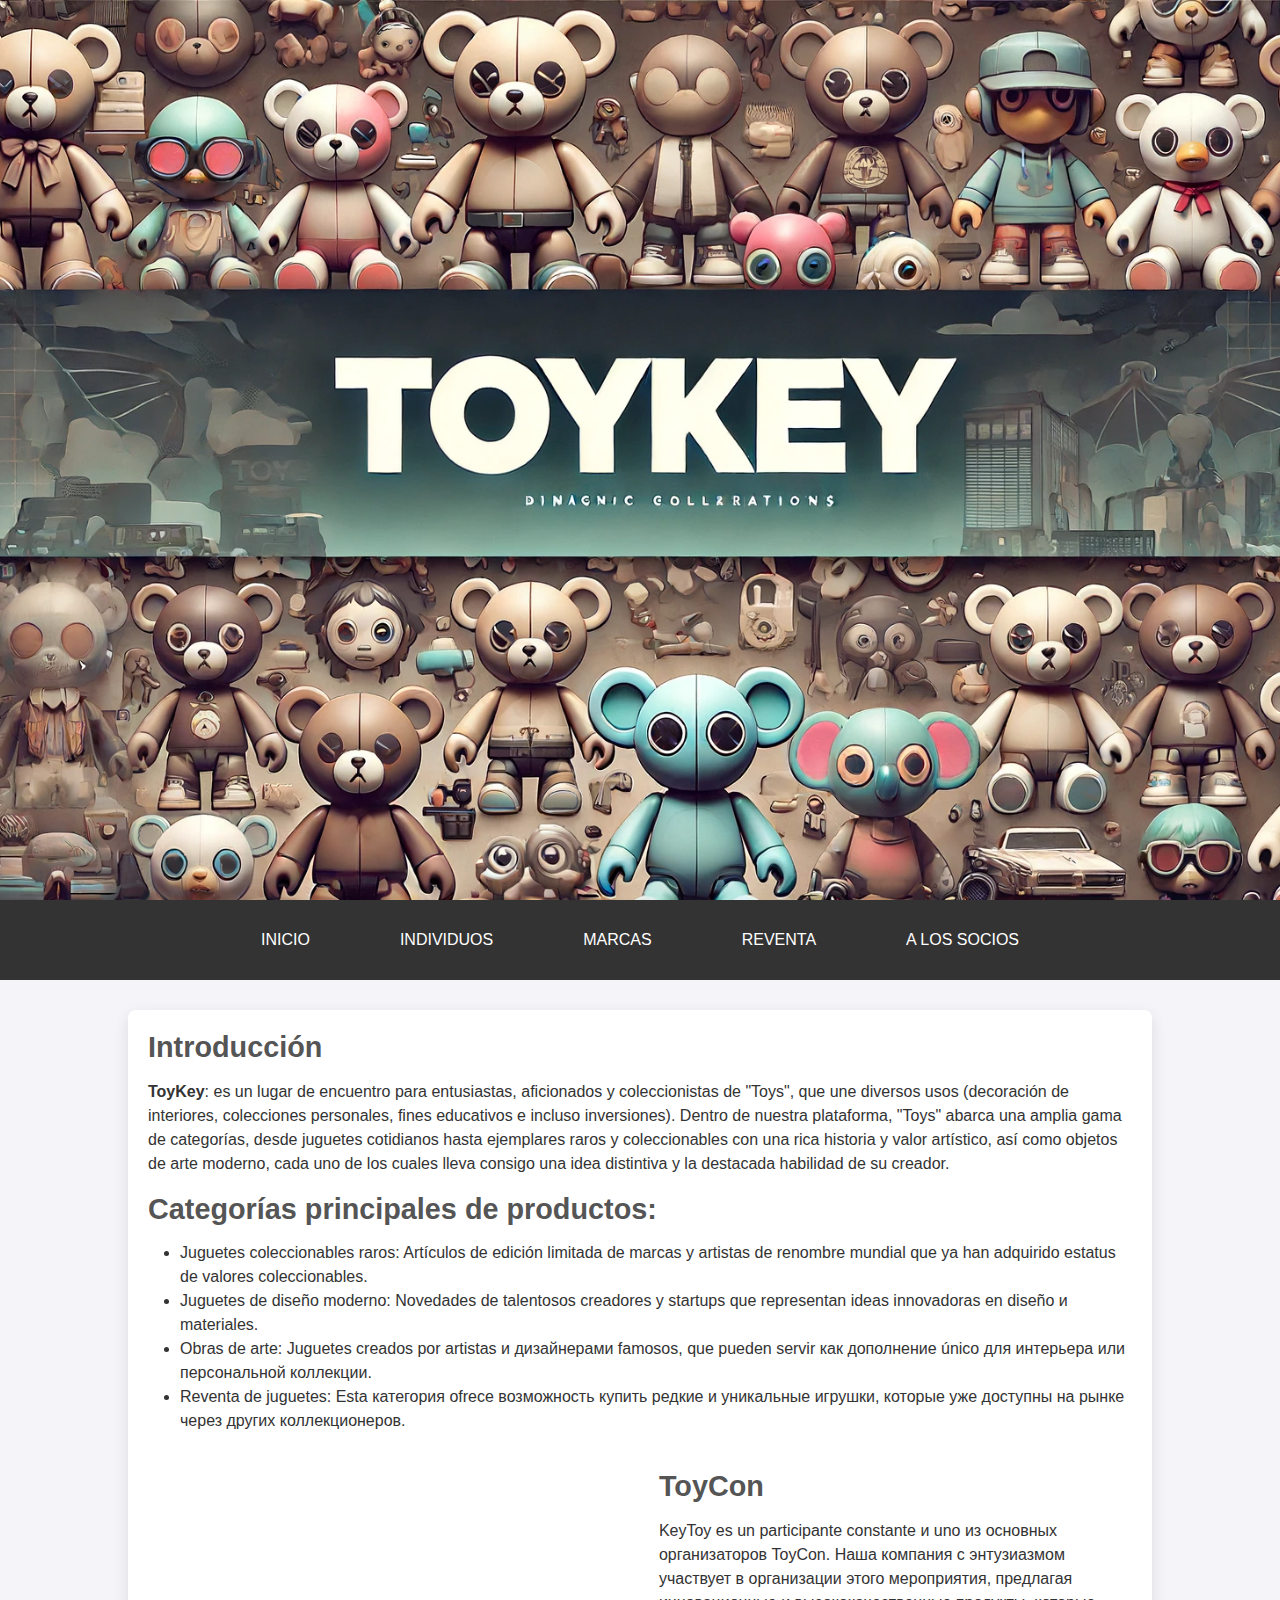
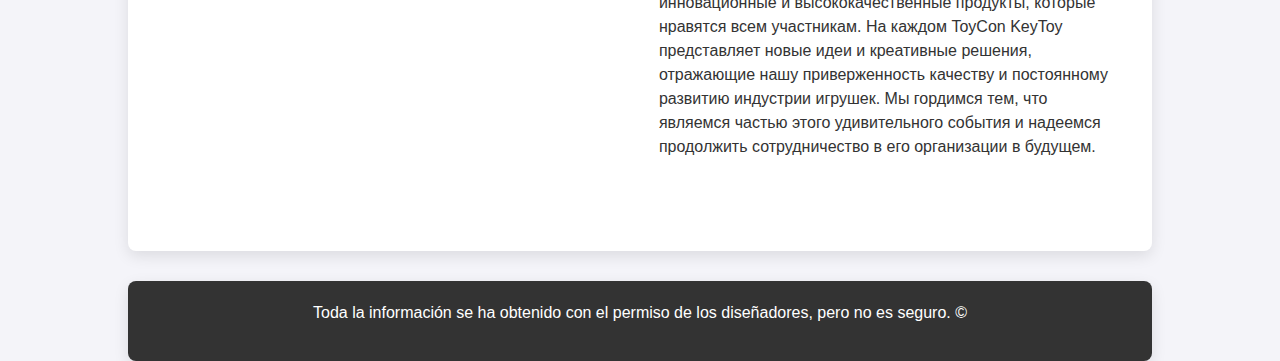
<file: index.html>
<!DOCTYPE html>
<html lang="es">
<head>
    <meta charset="UTF-8">
    <meta name="viewport" content="width=device-width, initial-scale=1.0">
    <title>Index - Alter</title>
    <link rel="stylesheet" href="css/bootstrap.min.css">
    <link rel="stylesheet" href="css/estilos.css">
    <link rel="stylesheet" href="css/styles.css">
</head>
<body>
    <div class="parallax"></div>
    <header>
        <nav class="navbar">
            <input type="checkbox" id="menu-toggle">
            <label for="menu-toggle" class="navbar-toggler">
                <span class="navbar-toggler-icon"></span>
            </label>
            <div class="navbar-menu">
                <ul class="navbar-nav ml-auto">
                    <li class="nav-item"><a class="nav-link" href="index.html">Inicio</a></li>
                    <li class="nav-item"><a class="nav-link" href="pages/individuos.html">Individuos</a></li>
                    <li class="nav-item"><a class="nav-link" href="pages/marcas.html">Marcas</a></li>
                    <li class="nav-item"><a class="nav-link" href="pages/reventa.html">Reventa</a></li>
                    <li class="nav-item"><a class="nav-link" href="pages/get.html">A los socios</a></li>
                </ul>
            </div>
        </nav>
    </header>
    <main>
        <section>
            <h2>Introducción</h2>
            <p><strong>ToyKey</strong>: es un lugar de encuentro para entusiastas, aficionados y coleccionistas de "Toys", que une diversos usos (decoración de interiores, colecciones personales, fines educativos e incluso inversiones). Dentro de nuestra plataforma, "Toys" abarca una amplia gama de categorías, desde juguetes cotidianos hasta ejemplares raros y coleccionables con una rica historia y valor artístico, así como objetos de arte moderno, cada uno de los cuales lleva consigo una idea distintiva y la destacada habilidad de su creador.</p>
            <h2>Categorías principales de productos:</h2>
            <ul>
                <li>Juguetes coleccionables raros: Artículos de edición limitada de marcas y artistas de renombre mundial que ya han adquirido estatus de valores coleccionables.</li>
                <li>Juguetes de diseño moderno: Novedades de talentosos creadores y startups que representan ideas innovadoras en diseño и materiales.</li>
                <li>Obras de arte: Juguetes creados por artistas и дизайнерами famosos, que pueden servir как дополнение único для интерьера или персональной коллекции.</li>
                <li>Reventa de juguetes: Esta категория ofrece возможность купить редкие и уникальные игрушки, которые уже доступны на рынке через других коллекционеров.</li>
            </ul>
        </section>
        <div class="container">
            <section class="content">
                <article class="video-text">
                    <div class="video">
                        <iframe width="100%" height="315" src="https://www.youtube.com/embed/-74r5wqynHs?si=SvRgaLEqDszc0lv-" title="YouTube video player" frameborder="0" allow="accelerometer; autoplay; clipboard-write; encrypted-media; gyroscope; picture-in-picture; web-share" referrerpolicy="strict-origin-when-cross-origin" allowfullscreen></iframe>
                    </div>
                    <div class="text">
                        <h2>ToyCon</h2>
                        <p>KeyToy es un participante constante и uno из основных организаторов ToyCon. Наша компания с энтузиазмом участвует в организации этого мероприятия, предлагая инновационные и высококачественные продукты, которые нравятся всем участникам. На каждом ToyCon KeyToy представляет новые идеи и креативные решения, отражающие нашу приверженность качеству и постоянному развитию индустрии игрушек. Мы гордимся тем, что являемся частью этого удивительного события и надеемся продолжить сотрудничество в его организации в будущем.</p>
                    </div>
                </article>
            </section>
        </div>
    </main>
    <footer>
        <p>Toda la información se ha obtenido con el permiso de los diseñadores, pero no es seguro. &copy;</p>
    </footer>
    <script src="js/jquery.min.js"></script>
    <script src="js/popper.min.js"></script>
    <script src="js/bootstrap.min.js"></script>
</body>
</html>
</file>
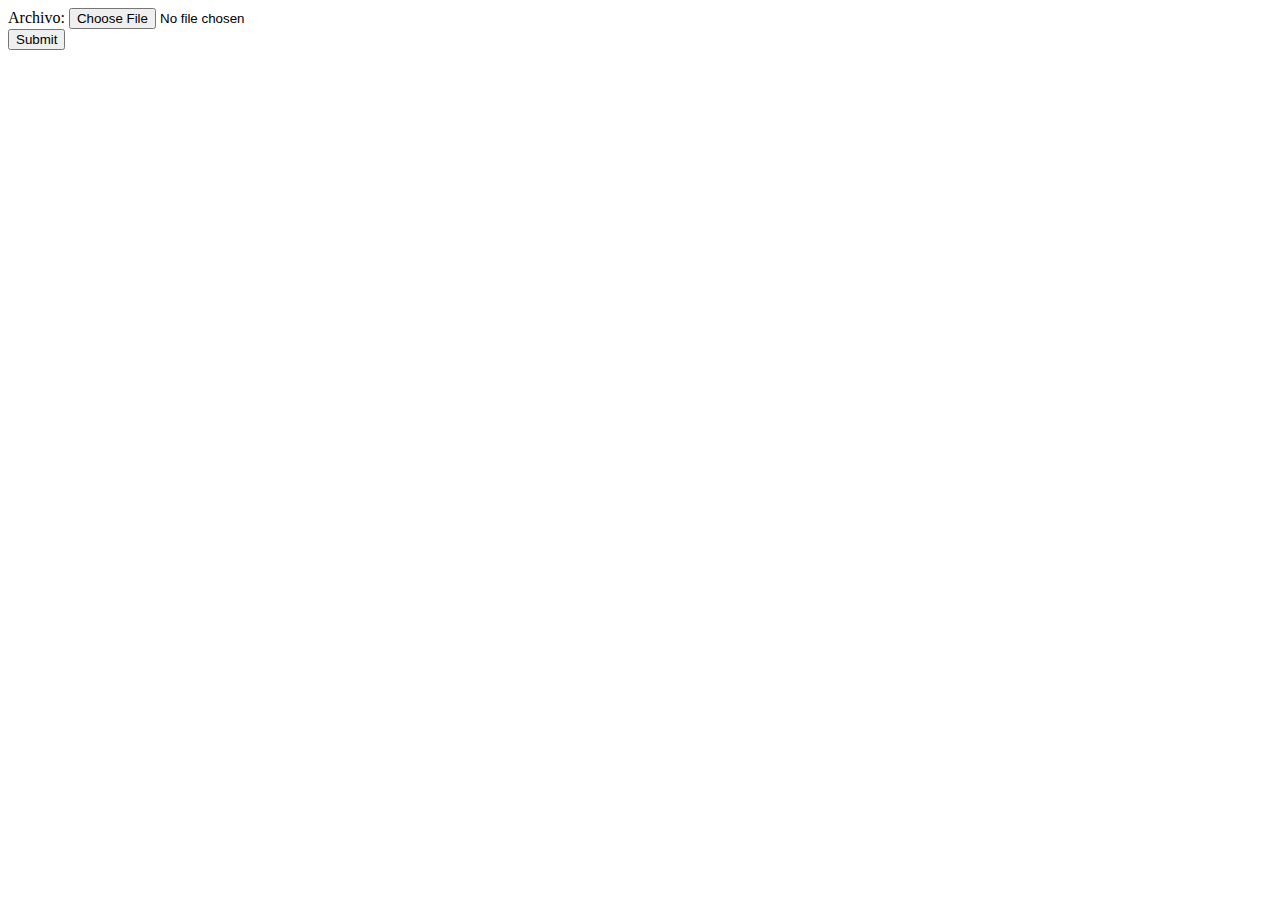
<file: pages/archivo.html>
<!DOCTYPE html>
<html lang="en">
<head>
    <meta charset="UTF-8">
    <meta name="viewport" content="width=device-width, initial-scale=1.0">
    <title>Archivos</title>
</head>
<body>
    <form action="pages/gracias.html" method="post" enctype="multipart/form-data" >
        <div>
            <label for="archivo" >Archivo:</label>
            <input id="archivo" type="file" name="archivo"  >
        </div>
        <div>
            <input type="submit" >
        </div>

    </form>
    
</body>
</html>
</file>
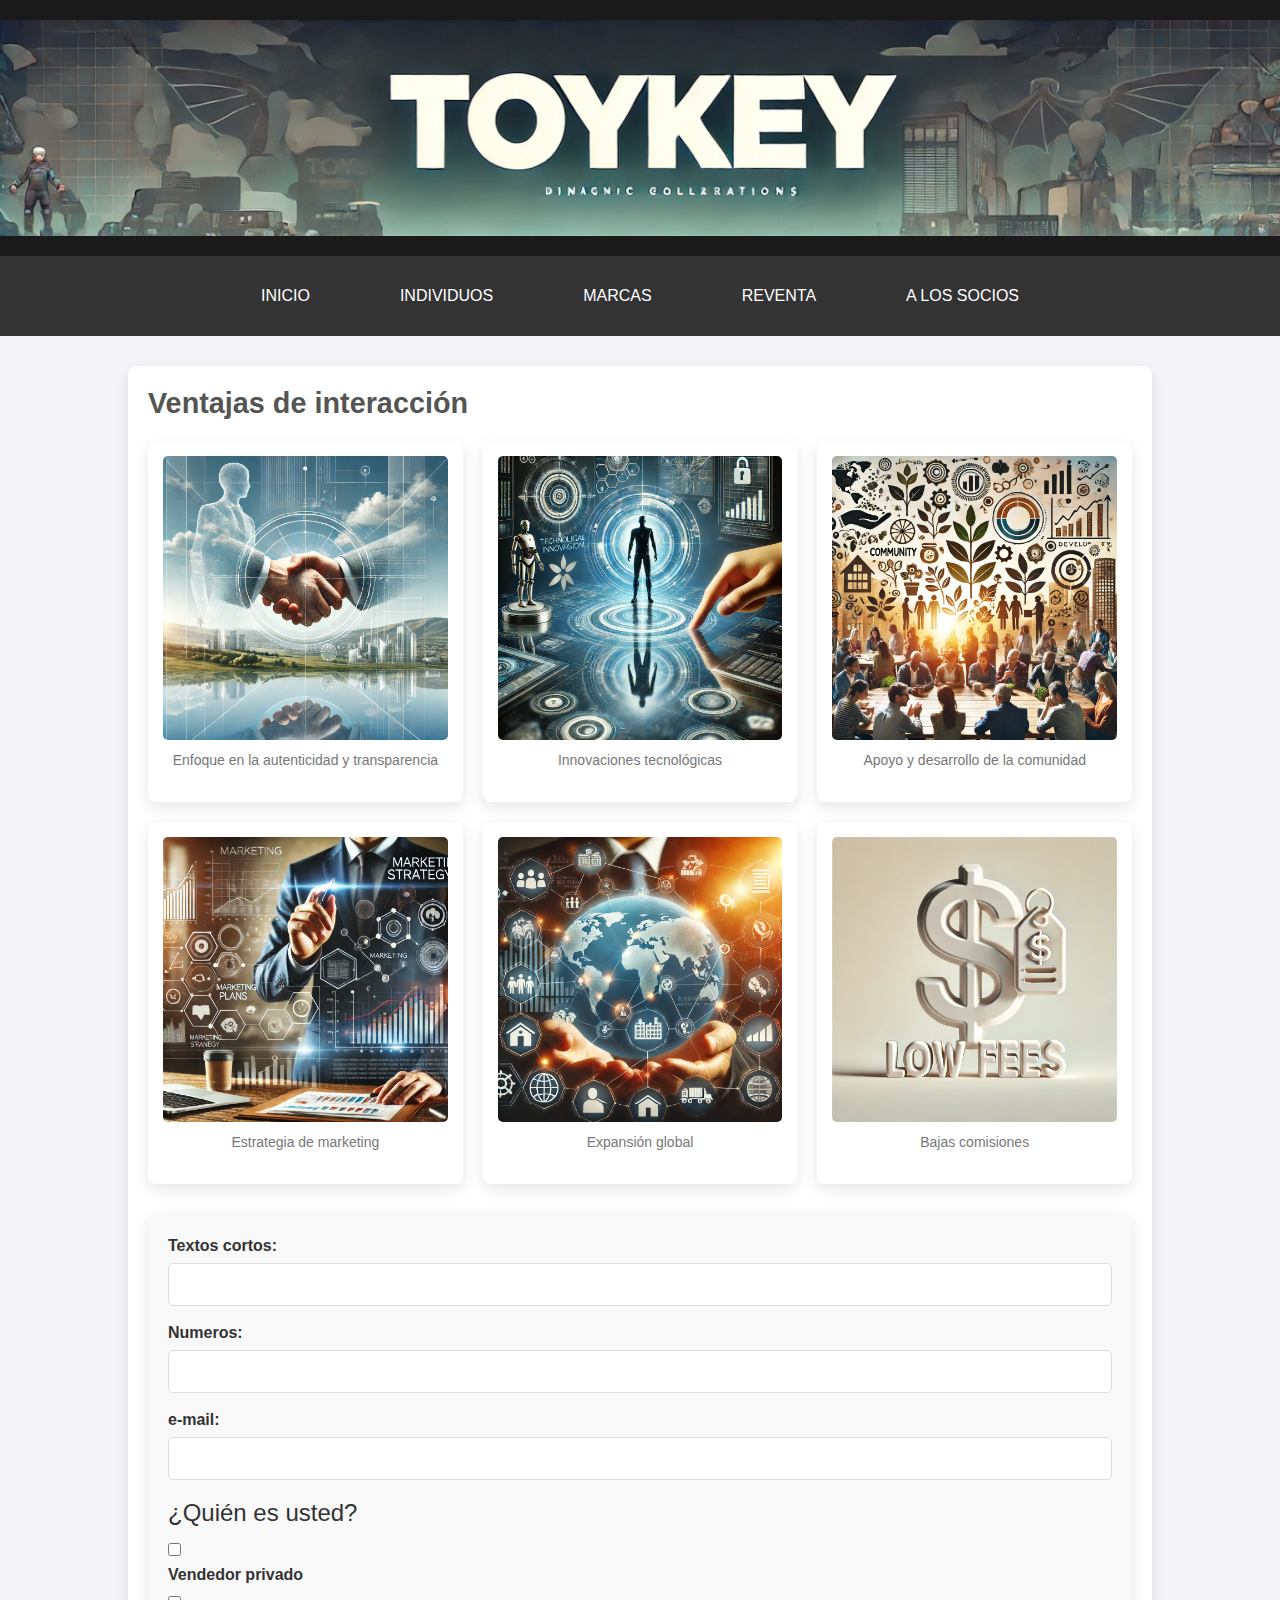
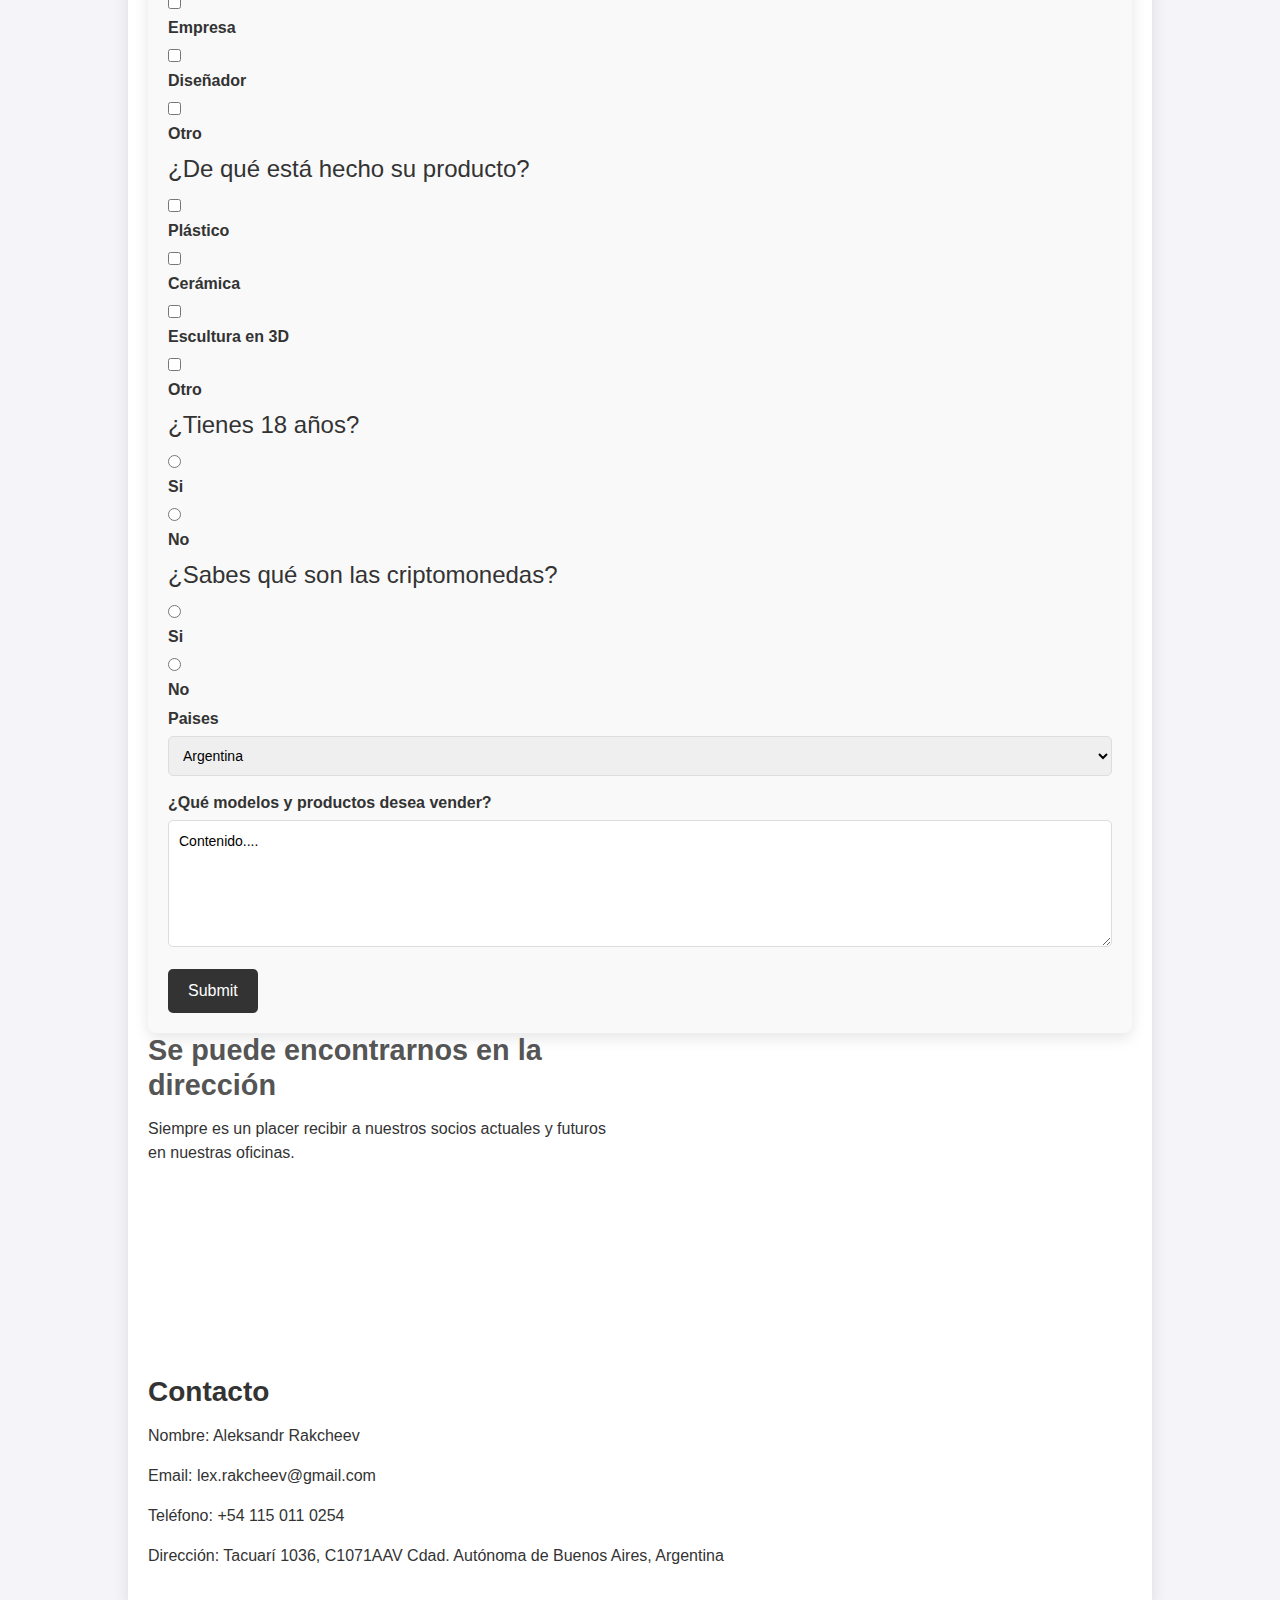
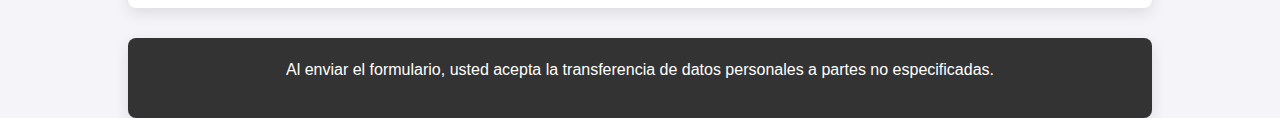
<file: pages/get.html>
<!DOCTYPE html>
<html lang="es">
<head>
    <meta charset="UTF-8">
    <meta name="viewport" content="width=device-width, initial-scale=1.0">
    <title>Formularios</title>
    <link rel="stylesheet" href="../css/bootstrap.min.css">
    <link rel="stylesheet" href="../css/estilos.css">
    <link rel="stylesheet" href="../css/styles.css">
</head>
<body>
    <div class="logo-section">
        <img src="../imgs/TOYKEYLOGO.png" alt="Alter Logo">
    </div>
    <header>
        <nav class="navbar">
            <input type="checkbox" id="menu-toggle">
            <label for="menu-toggle" class="navbar-toggler">
                <span class="navbar-toggler-icon"></span>
            </label>
            <div class="navbar-menu">
                <ul class="navbar-nav ml-auto">
                    <li class="nav-item"><a class="nav-link" href="../index.html">Inicio</a></li>
                    <li class="nav-item"><a class="nav-link" href="individuos.html">Individuos</a></li>
                    <li class="nav-item"><a class="nav-link" href="marcas.html">Marcas</a></li>
                    <li class="nav-item"><a class="nav-link" href="reventa.html">Reventa</a></li>
                    <li class="nav-item"><a class="nav-link" href="get.html">A los socios</a></li>
                </ul>
            </div>
        </nav>
    </header>
    <main>
        <section>
            <h2>Ventajas de interacción</h2>
            <div class="image-grid">
                <div class="grid-item">
                    <figure>
                        <img src="../imgs/Autentic.webp" alt="Autentic">
                        <figcaption>Enfoque en la autenticidad y transparencia</figcaption>
                    </figure>
                </div>
                <div class="grid-item">
                    <figure>
                        <img src="../imgs/IT.webp" alt="IT">
                        <figcaption>Innovaciones tecnológicas</figcaption>
                    </figure>
                </div>
                <div class="grid-item">
                    <figure>
                        <img src="../imgs/Community.webp" alt="Community">
                        <figcaption>Apoyo y desarrollo de la comunidad</figcaption>
                    </figure>
                </div>
                <div class="grid-item">
                    <figure>
                        <img src="../imgs/Marceting.webp" alt="Marceting">
                        <figcaption>Estrategia de marketing</figcaption>
                    </figure>
                </div>
                <div class="grid-item">
                    <figure>
                        <img src="../imgs/Global.webp" alt="Global">
                        <figcaption>Expansión global</figcaption>
                    </figure>
                </div>
                <div class="grid-item">
                    <figure>
                        <img src="../imgs/FEES.webp" alt="Bajas comisiones">
                        <figcaption>Bajas comisiones</figcaption>
                    </figure>
                </div>
            </div>
        </section>
        <section>
            <form action="../pages/gracias.html" method="get">
                <div>
                    <label for="nombre">Textos cortos:</label>
                    <input id="nombre" type="text" name="nombre">
                </div>
                <div>
                    <label for="num">Numeros:</label>
                    <input id="num" type="number" name="num">
                </div>
                <div>
                    <label for="mail">e-mail:</label>
                    <input id="mail" type="email" name="mail">
                </div>
                <fieldset>
                    <legend>¿Quién es usted?</legend>
                    <div>
                        <input id="privado" type="checkbox" name="privado" value="Vendedor privado">
                        <label for="privado">Vendedor privado</label>
                    </div>
                    <div>
                        <input id="empresa" type="checkbox" name="empresa" value="Empresa">
                        <label for="empresa">Empresa</label>
                    </div>
                    <div>
                        <input id="diseñador" type="checkbox" name="diseñador" value="Diseñador">
                        <label for="diseñador">Diseñador</label>
                    </div>
                    <div>
                        <input id="otro" type="checkbox" name="otro" value="Otro">
                        <label for="otro">Otro</label>
                    </div>
                </fieldset>
                <fieldset>
                    <legend>¿De qué está hecho su producto?</legend>
                    <div>
                        <input id="plástico" type="checkbox" name="plástico" value="Plástico">
                        <label for="plástico">Plástico</label>
                    </div>
                    <div>
                        <input id="cerámica" type="checkbox" name="cerámica" value="Cerámica">
                        <label for="cerámica">Cerámica</label>
                    </div>
                    <div>
                        <input id="escultura en 3D" type="checkbox" name="escultura en 3D" value="Escultura en 3D">
                        <label for="escultura en 3D">Escultura en 3D</label>
                    </div>
                    <div>
                        <input id="otro" type="checkbox" name="otro" value="Otro">
                        <label for="otro">Otro</label>
                    </div>
                </fieldset>
                <fieldset>
                    <legend>¿Tienes 18 años?</legend>
                    <div>
                        <input id="si" type="radio" name="chocolate" value="si">
                        <label for="si">Si</label>
                    </div>
                    <div>
                        <input id="no" type="radio" name="chocolate" value="no">
                        <label for="no">No</label>
                    </div>
                </fieldset>
                <fieldset>
                    <legend>¿Sabes qué son las criptomonedas?</legend>
                    <div>
                        <input id="si" type="radio" name="chocolate" value="si">
                        <label for="si">Si</label>
                    </div>
                    <div>
                        <input id="no" type="radio" name="chocolate" value="no">
                        <label for="no">No</label>
                    </div>
                </fieldset>
                <div>
                    <label for="pais">Paises</label>
                    <select id="pais" name="pais">
                        <option value="Argentina">Argentina</option>
                        <option value="Rusia">Rusia</option>
                        <option value="España">España</option>
                        <option value="Kazajistán">Kazajistán</option>
                        <option value="Nigeria">Nigeria</option>
                        <option value="France">France</option>
                        <option value="Germany">Germany</option>
                        <option value="USA">USA</option>
                        <option value="China">China</option>
                    </select>
                </div>
                <div>
                    <label for="texto">¿Qué modelos y productos desea vender?</label>
                    <textarea id="texto" name="texto" rows="5" cols="50">Contenido....</textarea>
                </div>
                <div>
                    <input type="submit">
                </div>
            </form>
        </section>
        <article class="map-text">
            <div class="text">
                <h2>Se puede encontrarnos en la dirección</h2>
                <p>Siempre es un placer recibir a nuestros socios actuales y futuros en nuestras oficinas.</p>
            </div>
            <div class="map">
                <iframe width="100%" height="315" src="https://www.google.com/maps/embed?pb=!1m18!1m12!1m3!1d3283.3688665815994!2d-58.381182124027355!3d-34.620117672948425!2m3!1f0!2f0!3f0!3m2!1i1024!2i768!4f13.1!3m3!1m2!1s0x95bccb296bac84d1%3A0xcd7c4c562acf4341!2sTacuar%C3%AD%201036%2C%20C1071AAV%20Cdad.%20Aut%C3%B3noma%20de%20Buenos%20Aires!5e0!3m2!1sru!2sar!4v1718320425478!5m2!1sru!2sar" frameborder="0" allowfullscreen="" aria-hidden="false" tabindex="0"></iframe>
            </div>
        </article>
    </section>
    <section class="contact">
        <h3>Contacto</h3>
        <div class="contact-item">
            <p>Nombre: Aleksandr Rakcheev</p>
        </div>
        <div class="contact-item">
            <p>Email: lex.rakcheev@gmail.com</p>
        </div>
        <div class="contact-item">
            <p>Teléfono: +54 115 011 0254</p>
        </div>
        <div class="contact-item">
            <p>Dirección: Tacuarí 1036, C1071AAV Cdad. Autónoma de Buenos Aires, Argentina</p>
        </div>
    </section>
    </main>
    <footer>
        <p>Al enviar el formulario, usted acepta la transferencia de datos personales a partes no especificadas.</p>
    </footer>
    <script src="../js/jquery.min.js"></script>
    <script src="../js/popper.min.js"></script>
    <script src="../js/bootstrap.min.js"></script>
</body>
</html>
</file>
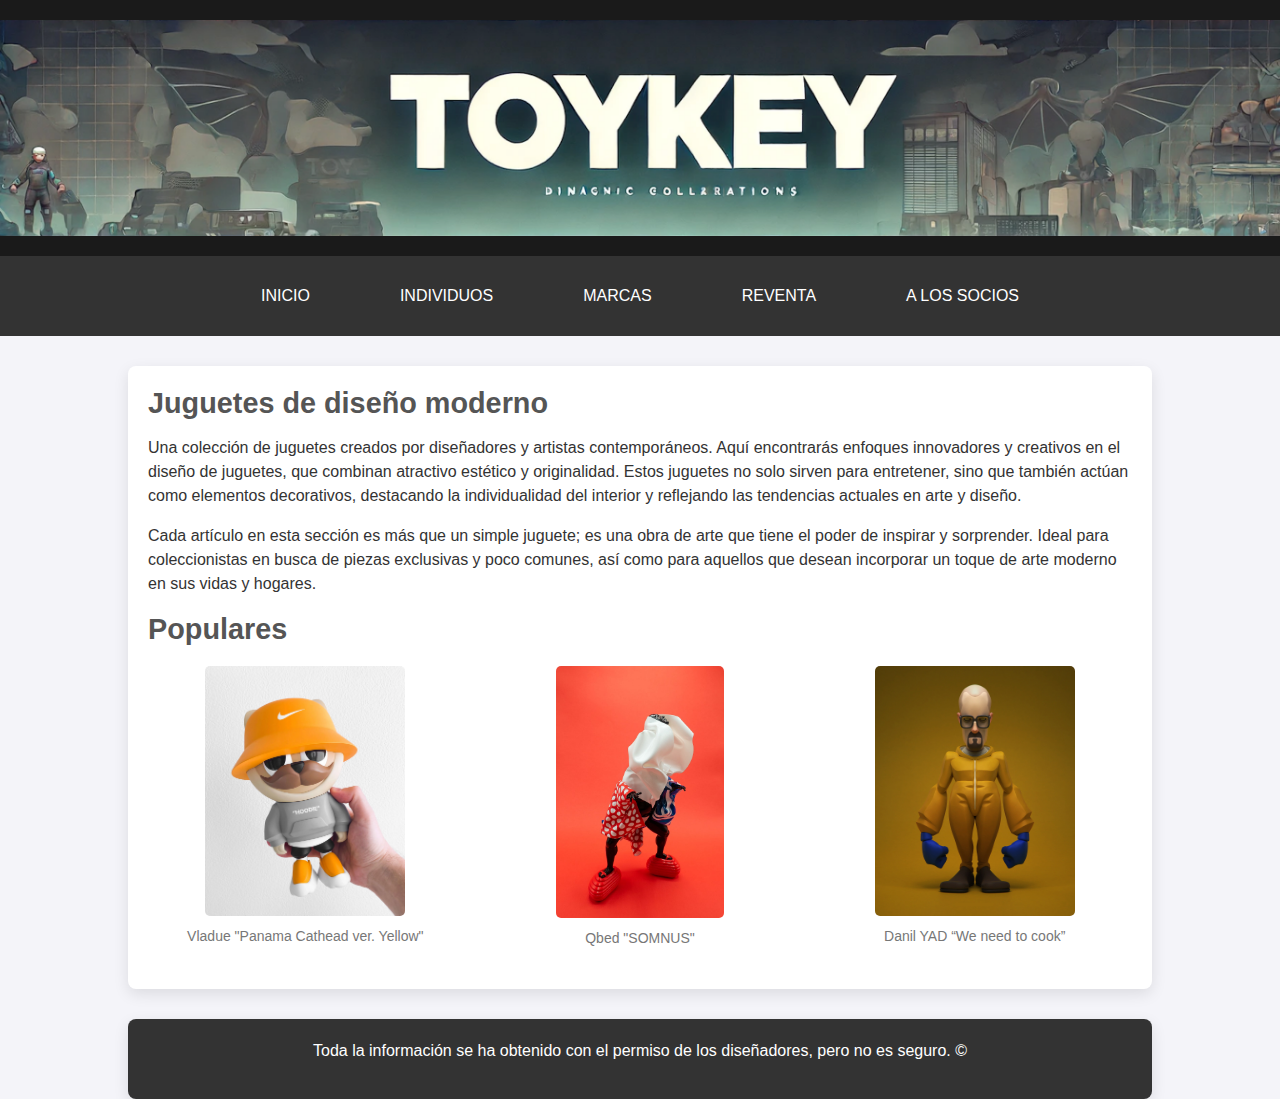
<file: pages/individuos.html>
<!DOCTYPE html>
<html lang="es">
<head>
    <meta charset="UTF-8">
    <meta name="viewport" content="width=device-width, initial-scale=0.8, maximum-scale=0.8">

    <title>Individuos - Alter</title>
    <link rel="stylesheet" href="../css/bootstrap.min.css">
    <link rel="stylesheet" href="../css/estilos.css">
</head>
<body>
    <div class="logo-section">
        <img src="../imgs/TOYKEYLOGO.png" alt="Alter Logo" />
    </div>
    <header>
        <nav class="navbar">
            <input type="checkbox" id="menu-toggle">
            <label for="menu-toggle" class="navbar-toggler">
                <span class="navbar-toggler-icon"></span>
            </label>
            <div class="navbar-menu">
                <ul class="navbar-nav ml-auto">
                    <li class="nav-item"><a class="nav-link" href="../index.html">Inicio</a></li>
                    <li class="nav-item"><a class="nav-link" href="individuos.html">Individuos</a></li>
                    <li class="nav-item"><a class="nav-link" href="marcas.html">Marcas</a></li>
                    <li class="nav-item"><a class="nav-link" href="reventa.html">Reventa</a></li>
                    <li class="nav-item"><a class="nav-link" href="get.html">A los socios</a></li>
                </ul>
            </div>
        </nav>
    </header>
    <main>
        <section>
            <h2>Juguetes de diseño moderno</h2>
            <p>Una colección de juguetes creados por diseñadores y artistas contemporáneos. Aquí encontrarás enfoques innovadores y creativos en el diseño de juguetes, que combinan atractivo estético y originalidad. Estos juguetes no solo sirven para entretener, sino que también actúan como elementos decorativos, destacando la individualidad del interior y reflejando las tendencias actuales en arte y diseño.</p>
            <p>Cada artículo en esta sección es más que un simple juguete; es una obra de arte que tiene el poder de inspirar y sorprender. Ideal para coleccionistas en busca de piezas exclusivas y poco comunes, así como para aquellos que desean incorporar un toque de arte moderno en sus vidas y hogares.</p>
        </section>

        <section>
            <h2>Populares</h2>
            <ul id="fotos" class="image">
                <li>
                    <figure>
                        <a href="#vladue">
                            <img src="../imgs/vladue.jpeg" alt="vladue" width="200"/>
                        </a>
                        <figcaption>Vladue "Panama Cathead ver. Yellow"</figcaption>
                    </figure>
                </li>
                <li>
                    <figure>
                        <a href="#qbed">
                            <img src="../imgs/qbed.jpeg" alt="qbed" width="168"/>
                        </a>
                        <figcaption>Qbed "SOMNUS"</figcaption>
                    </figure>
                </li>
                <li>
                    <figure>
                        <a href="#danil-yad">
                            <img src="../imgs/danil yad.jpg" alt="Danil YAD" width="200"/>
                        </a>
                        <figcaption>Danil YAD “We need to cook”</figcaption>
                    </figure>
                </li>
            </ul>
        </section>

        <!-- Модальные окна -->
        <div id="vladue" class="modal">
            <div class="modal-content">
                <a href="#" class="close">&times;</a>
                <h2>Vladue "Panama Cathead ver. Yellow"</h2>
                <div class="modal-body">
                    <img src="../imgs/vladue.jpeg" alt="vladue" class="modal-img"/>
                    <div class="modal-description">
                        <p>La figura está creada completamente a mano, desde la modelación del prototipo 3D hasta la pintura, y mantiene un estilo único del autor, inspirado en la cultura callejera y el pop art.</p>
                        <form action="#not-implemented">
                            <label for="name">Nombre:</label>
                            <input type="text" id="name" name="name" required>
                            <label for="email">Email:</label>
                            <input type="email" id="email" name="email" required>
                            <label for="quantity">Cantidad:</label>
                            <input type="number" id="quantity" name="quantity" required>
                            <input type="submit" value="Купить">
                        </form>
                    </div>
                </div>
            </div>
        </div>

        <div id="qbed" class="modal">
            <div class="modal-content">
                <a href="#" class="close">&times;</a>
                <h2>Qbed "SOMNUS"</h2>
                <div class="modal-body">
                    <img src="../imgs/qbed.jpeg" alt="qbed" class="modal-img"/>
                    <div class="modal-description">
                        <p>La misión de qbed es presentar el mundo de la fabricación aditiva a todos los interesados, unir a los creadores de 3D practicantes, fomentar nuevos adeptos y compartir el amor por el 3D. ¡Queremos involucrar a todos los interesados en la nueva revolución industrial!</p>
                        <form action="#not-implemented">
                            <label for="name">Nombre:</label>
                            <input type="text" id="name" name="name" required>
                            <label for="email">Email:</label>
                            <input type="email" id="email" name="email" required>
                            <label for="quantity">Cantidad:</label>
                            <input type="number" id="quantity" name="quantity" required>
                            <input type="submit" value="Купить">
                        </form>
                    </div>
                </div>
            </div>
        </div>

        <div id="danil-yad" class="modal">
            <div class="modal-content">
                <a href="#" class="close">&times;</a>
                <h2>Danil YAD “We need to cook”</h2>
                <div class="modal-body">
                    <img src="../imgs/danil yad.jpg" alt="Danil YAD" class="modal-img"/>
                    <div class="modal-description">
                        <p>Serie de juguetes de diseño "BRUTAL CUTE" Otra serie basada en el Proyecto Kaiju. Continuando con el tema de las contradicciones. Personajes brutales, pero de manera encantadora.</p>
                        <form action="#not-implemented">
                            <label for="name">Nombre:</label>
                            <input type="text" id="name" name="name" required>
                            <label for="email">Email:</label>
                            <input type="email" id="email" name="email" required>
                            <label for="quantity">Cantidad:</label>
                            <input type="number" id="quantity" name="quantity" required>
                            <input type="submit" value="Comprar">
                        </form>
                    </div>
                </div>
            </div>
        </div>

        <div id="not-implemented" class="modal">
            <div class="modal-content">
                <a href="#" class="close">&times;</a>
                <h2>Esta función aún no está implementada.</h2>
            </div>
        </div>
    </main>
    <footer>
        <p>Toda la información se ha obtenido con el permiso de los diseñadores, pero no es seguro. &copy;</p>
    </footer>
    <script src="../js/jquery.min.js"></script>
    <script src="../js/popper.min.js"></script>
    <script src="../js/bootstrap.min.js"></script>
</body>
</html>
</file>
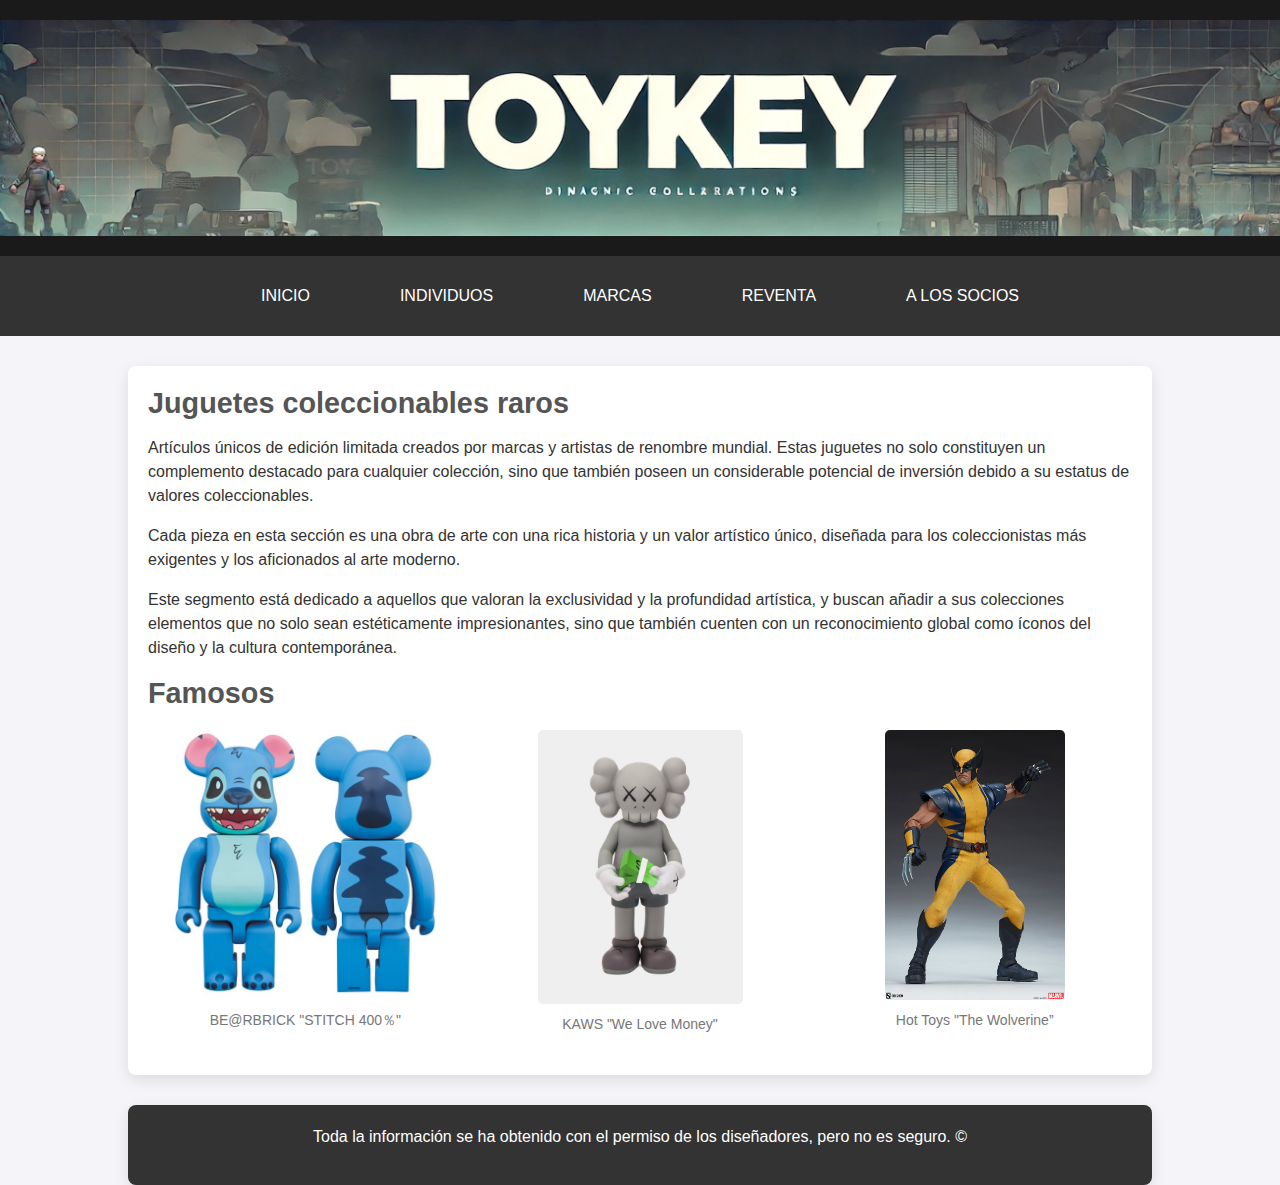
<file: pages/marcas.html>
<!DOCTYPE html>
<html lang="es">
<head>
    <meta charset="UTF-8">
    <meta name="viewport" content="width=device-width, initial-scale=1.0">
    <title>Marcas - Alter</title>
    <link rel="stylesheet" href="../css/bootstrap.min.css">
    <link rel="stylesheet" href="../css/estilos.css">
</head>
<body>
    <div class="logo-section">
        <img src="../imgs/TOYKEYLOGO.png" alt="Alter Logo" />
    </div>
    <header>
        <nav class="navbar">
            <input type="checkbox" id="menu-toggle">
            <label for="menu-toggle" class="navbar-toggler">
                <span class="navbar-toggler-icon"></span>
            </label>
            <div class="navbar-menu">
                <ul class="navbar-nav ml-auto">
                    <li class="nav-item"><a class="nav-link" href="../index.html">Inicio</a></li>
                    <li class="nav-item"><a class="nav-link" href="individuos.html">Individuos</a></li>
                    <li class="nav-item"><a class="nav-link" href="marcas.html">Marcas</a></li>
                    <li class="nav-item"><a class="nav-link" href="reventa.html">Reventa</a></li>
                    <li class="nav-item"><a class="nav-link" href="get.html">A los socios</a></li>
                </ul>
            </div>
        </nav>
    </header>
    <main>
        <section>
            <h2>Juguetes coleccionables raros</h2>
            <p>Artículos únicos de edición limitada creados por marcas y artistas de renombre mundial. Estas juguetes no solo constituyen un complemento destacado para cualquier colección, sino que también poseen un considerable potencial de inversión debido a su estatus de valores coleccionables.</p>
            <p>Cada pieza en esta sección es una obra de arte con una rica historia y un valor artístico único, diseñada para los coleccionistas más exigentes y los aficionados al arte moderno.</p>
            <p>Este segmento está dedicado a aquellos que valoran la exclusividad y la profundidad artística, y buscan añadir a sus colecciones elementos que no solo sean estéticamente impresionantes, sino que también cuenten con un reconocimiento global como íconos del diseño y la cultura contemporánea.</p>
        </section>

        <section>
            <h2>Famosos</h2>
            <ul id="fotos" class="image">
                <li>
                    <figure>
                        <a href="#bearbrick">
                            <img src="../imgs/bearbrick.jpeg" alt="bearbrick" width="270"/>
                        </a>
                        <figcaption>BE@RBRICK "STITCH 400％"</figcaption>
                    </figure>
                </li>
                <li>
                    <figure>
                        <a href="#kaws">
                            <img src="../imgs/kaws.jpeg" alt="kaws" width="205"/>
                        </a>
                        <figcaption>KAWS "We Love Money"</figcaption>
                    </figure>
                </li>
                <li>
                    <figure>
                        <a href="#hot-toys">
                            <img src="../imgs/hot toys.jpeg" alt="hot toys" width="180"/>
                        </a>
                        <figcaption>Hot Toys "The Wolverine”</figcaption>
                    </figure>
                </li>
            </ul>
        </section>

        <!-- Модальные окна -->
        <div id="bearbrick" class="modal">
            <div class="modal-content">
                <a href="#" class="close">&times;</a>
                <h2>BE@RBRICK "STITCH 400％"</h2>
                <div class="modal-body">
                    <img src="../imgs/bearbrick.jpeg" alt="bearbrick" class="modal-img"/>
                    <div class="modal-description">
                        <p>BE@RBRICK "STITCH 400％" es una versión especial del famoso personaje de Disney, Stitch, en el formato grande de 400%. Esta figura combina el estilo distintivo de BE@RBRICK con el encanto único y travieso de Stitch, capturando la atención de coleccionistas y fanáticos por igual.</p>
                        <form action="#not-implemented">
                            <label for="name">Nombre:</label>
                            <input type="text" id="name" name="name" required>
                            <label for="email">Email:</label>
                            <input type="email" id="email" name="email" required>
                            <label for="quantity">Cantidad:</label>
                            <input type="number" id="quantity" name="quantity" required>
                            <input type="submit" value="Купить">
                        </form>
                    </div>
                </div>
            </div>
        </div>

        <div id="kaws" class="modal">
            <div class="modal-content">
                <a href="#" class="close">&times;</a>
                <h2>KAWS "We Love Money"</h2>
                <div class="modal-body">
                    <img src="../imgs/kaws.jpeg" alt="kaws" class="modal-img"/>
                    <div class="modal-description">
                        <p>KAWS "We Love Money" es una figura de juguete que refleja la estética característica del artista KAWS. Esta obra juega con la iconografía del dinero y la cultura popular de una manera irónica y provocativa, capturando la atención tanto de admiradores del arte contemporáneo como de coleccionistas de juguetes.</p>
                        <form action="#not-implemented">
                            <label for="name">Nombre:</label>
                            <input type="text" id="name" name="name" required>
                            <label for="email">Email:</label>
                            <input type="email" id="email" name="email" required>
                            <label for="quantity">Cantidad:</label>
                            <input type="number" id="quantity" name="quantity" required>
                            <input type="submit" value="Купить">
                        </form>
                    </div>
                </div>
            </div>
        </div>

        <div id="hot-toys" class="modal">
            <div class="modal-content">
                <a href="#" class="close">&times;</a>
                <h2>Hot Toys "The Wolverine”</h2>
                <div class="modal-body">
                    <img src="../imgs/hot toys.jpeg" alt="hot toys" class="modal-img"/>
                    <div class="modal-description">
                        <p>Hot Toys "The Wolverine" es una figura de alta calidad que captura al personaje de Wolverine de manera detallada y realista. Con meticuloso trabajo artesanal y atención al detalle, esta figura ofrece una representación impresionante del famoso mutante de Marvel, atrayendo tanto a fans de los cómics como a coleccionistas exigentes.</p>
                        <form action="#not-implemented">
                            <label for="name">Nombre:</label>
                            <input type="text" id="name" name="name" required>
                            <label for="email">Email:</label>
                            <input type="email" id="email" name="email" required>
                            <label for="quantity">Cantidad:</label>
                            <input type="number" id="quantity" name="quantity" required>
                            <input type="submit" value="Сomprar">
                        </form>
                    </div>
                </div>
            </div>
        </div>

        <!-- Модальное окно для сообщения о не реализованной функции -->
        <div id="not-implemented" class="modal">
            <div class="modal-content">
                <a href="#" class="close">&times;</a>
                <h2>Esta función aún no está implementada.</h2>
            </div>
        </div>
    </main>
    <footer>
        <p>Toda la información se ha obtenido con el permiso de los diseñadores, pero no es seguro. &copy;</p>
    </footer>
    <script src="../js/jquery.min.js"></script>
    <script src="../js/popper.min.js"></script>
    <script src="../js/bootstrap.min.js"></script>
</body>
</html>
</file>
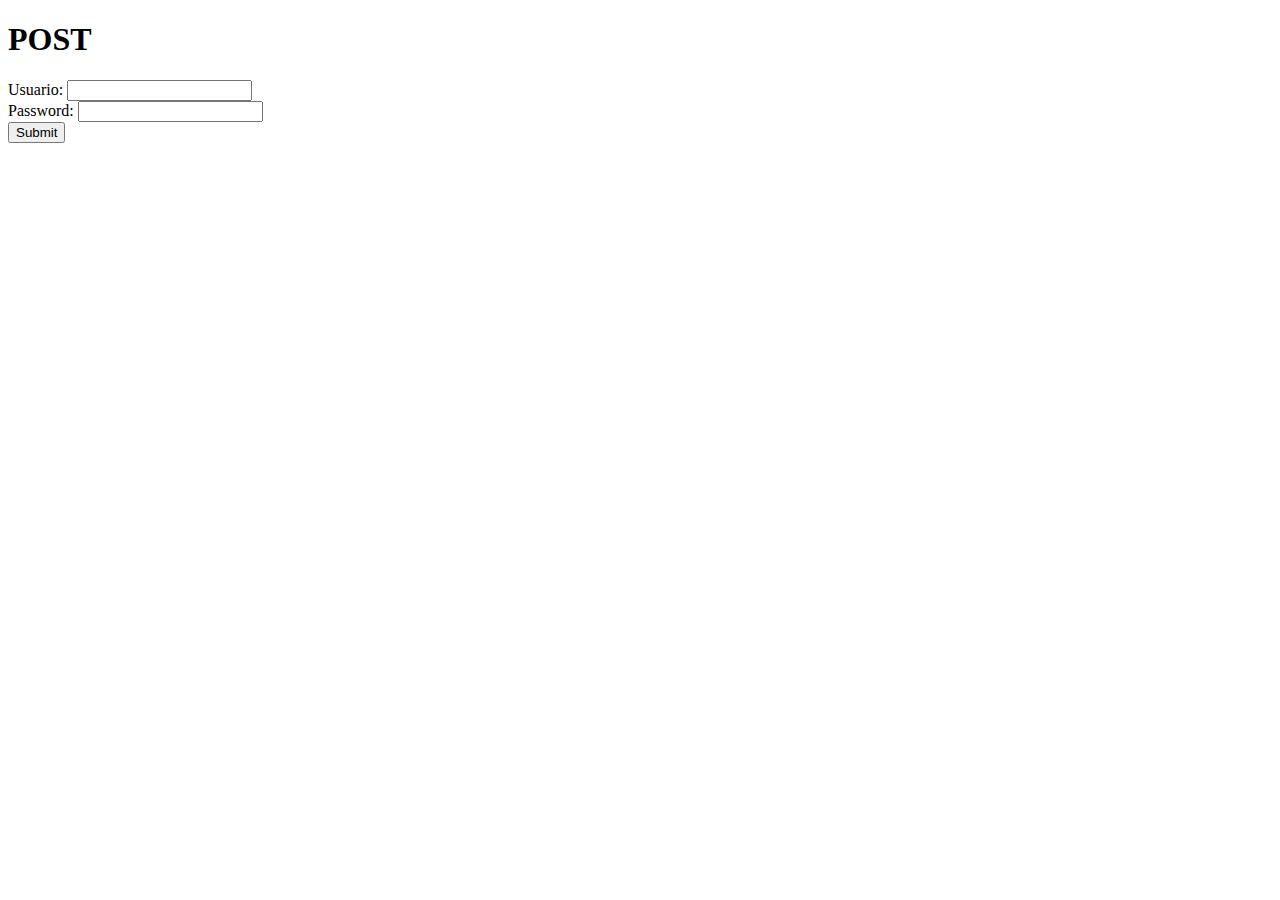
<file: pages/post.html>
<!DOCTYPE html>
<html lang="en">
<head>
    <meta charset="UTF-8">
    <meta name="viewport" content="width=device-width, initial-scale=1.0">
    <title>Formulario POST</title>
</head>
<body>
    <header>
        <h1>POST</h1>
    </header>
    <main>
        <form action="pages/gracias.html" method="post" >
            <div>
                <label for="usuario" >Usuario:</label>
                <input id="usuario" type="text" name="usuario" />
            </div>
            <div>
                <label for="pass" >Password:</label>
                <input id="pass" type="password" name="pass" />
            </div>
            <div>
                <input type="submit" />
            </div>
        </form>

    </main>
    <footer>

    </footer>
    
</body>
</html>
</file>
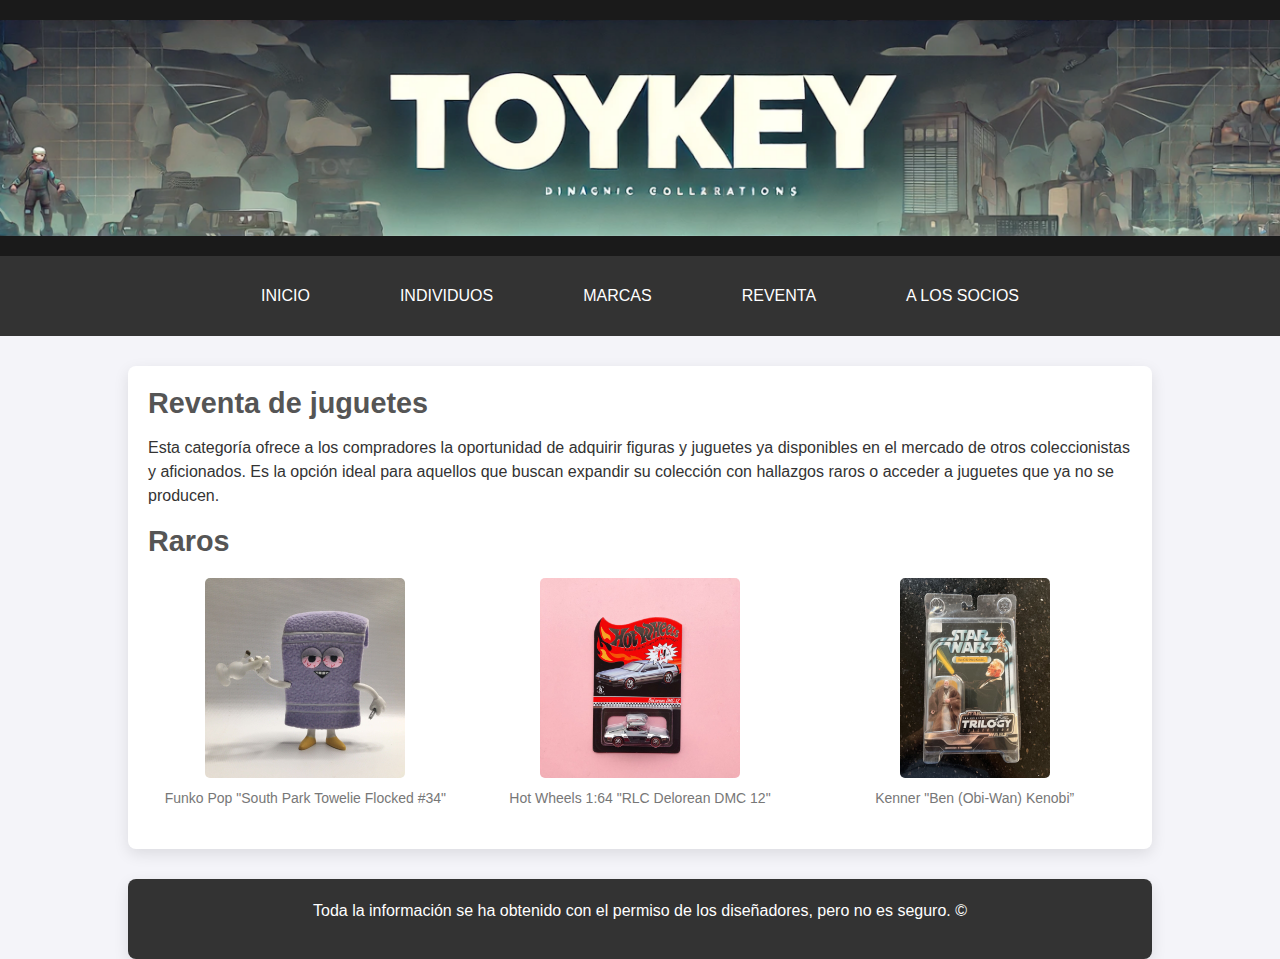
<file: pages/reventa.html>
<!DOCTYPE html>
<html lang="es">
<head>
    <meta charset="UTF-8">
    <meta name="viewport" content="width=device-width, initial-scale=1.0">
    <title>Reventa - Alter</title>
    <link rel="stylesheet" href="../css/bootstrap.min.css">
    <link rel="stylesheet" href="../css/estilos.css">
</head>
<body>
    <div class="logo-section">
        <img src="../imgs/TOYKEYLOGO.png" alt="Alter Logo" />
    </div>
    <header>
        <nav class="navbar">
            <input type="checkbox" id="menu-toggle">
            <label for="menu-toggle" class="navbar-toggler">
                <span class="navbar-toggler-icon"></span>
            </label>
            <div class="navbar-menu">
                <ul class="navbar-nav ml-auto">
                    <li class="nav-item"><a class="nav-link" href="../index.html">Inicio</a></li>
                    <li class="nav-item"><a class="nav-link" href="individuos.html">Individuos</a></li>
                    <li class="nav-item"><a class="nav-link" href="marcas.html">Marcas</a></li>
                    <li class="nav-item"><a class="nav-link" href="reventa.html">Reventa</a></li>
                    <li class="nav-item"><a class="nav-link" href="get.html">A los socios</a></li>
                </ul>
            </div>
        </nav>
    </header>
    <main>
        <section>
            <h2>Reventa de juguetes</h2>
            <p>Esta categoría ofrece a los compradores la oportunidad de adquirir figuras y juguetes ya disponibles en el mercado de otros coleccionistas y aficionados. Es la opción ideal para aquellos que buscan expandir su colección con hallazgos raros o acceder a juguetes que ya no se producen.</p>
        </section>

        <section>
            <h2>Raros</h2>
            <ul id="fotos" class="image">
                <li>
                    <figure>
                        <a href="#funko-pop">
                            <img src="../imgs/funko pop.jpeg" alt="funko pop" width="200"/>
                        </a>
                        <figcaption>Funko Pop "South Park Towelie Flocked #34"</figcaption>
                    </figure>
                </li>
                <li>
                    <figure>
                        <a href="#hot-wheels">
                            <img src="../imgs/hot weels.jpeg" alt="hot weels" width="200"/>
                        </a>
                        <figcaption>Hot Wheels 1:64 "RLC Delorean DMC 12"</figcaption>
                    </figure>
                </li>
                <li>
                    <figure>
                        <a href="#star-wars">
                            <img src="../imgs/star wars.jpeg" alt="star wars" width="150"/>
                        </a>
                        <figcaption>Kenner "Ben (Obi-Wan) Kenobi”</figcaption>
                    </figure>
                </li>
            </ul>
        </section>

        <!-- Модальные окна -->
        <div id="funko-pop" class="modal">
            <div class="modal-content">
                <a href="#" class="close">&times;</a>
                <h2>Funko Pop "South Park Towelie Flocked #34"</h2>
                <div class="modal-body">
                    <img src="../imgs/funko pop.jpeg" alt="funko pop" class="modal-img"/>
                    <div class="modal-description">
                        <p>Funko Pop "South Park Towelie Flocked #34" es una figura de vinilo que representa al popular personaje de la serie animada South Park, Towelie. Esta versión "flocked" añade una textura suave y especial al diseño, haciéndola aún más deseada por los coleccionistas.</p>
                        <form action="#not-implemented">
                            <label for="name">Nombre:</label>
                            <input type="text" id="name" name="name" required>
                            <label for="email">Email:</label>
                            <input type="email" id="email" name="email" required>
                            <label for="quantity">Cantidad:</label>
                            <input type="number" id="quantity" name="quantity" required>
                            <input type="submit" value="Купить">
                        </form>
                    </div>
                </div>
            </div>
        </div>

        <div id="hot-wheels" class="modal">
            <div class="modal-content">
                <a href="#" class="close">&times;</a>
                <h2>Hot Wheels 1:64 "RLC Delorean DMC 12"</h2>
                <div class="modal-body">
                    <img src="../imgs/hot weels.jpeg" alt="hot weels" class="modal-img"/>
                    <div class="modal-description">
                        <p>Hot Wheels 1:64 "RLC Delorean DMC 12" es una réplica detallada y fiel del icónico automóvil Delorean DMC-12 de la película "Volver al Futuro". Esta versión de Hot Wheels, parte de la línea Red Line Club (RLC), captura la esencia retro futurista del vehículo con precisión, convirtiéndola en una pieza codiciada por los coleccionistas y aficionados a la película.</p>
                        <form action="#not-implemented">
                            <label for="name">Nombre:</label>
                            <input type="text" id="name" name="name" required>
                            <label for="email">Email:</label>
                            <input type="email" id="email" name="email" required>
                            <label for="quantity">Cantidad:</label>
                            <input type="number" id="quantity" name="quantity" required>
                            <input type="submit" value="Купить">
                        </form>
                    </div>
                </div>
            </div>
        </div>

        <div id="star-wars" class="modal">
            <div class="modal-content">
                <a href="#" class="close">&times;</a>
                <h2>Kenner "Ben (Obi-Wan) Kenobi”</h2>
                <div class="modal-body">
                    <img src="../imgs/star wars.jpeg" alt="star wars" class="modal-img"/>
                    <div class="modal-description">
                        <p>Kenner "Ben (Obi-Wan) Kenobi" es una figura de acción basada en el personaje de Obi-Wan Kenobi de la saga de Star Wars. Esta figura, creada por Kenner, captura la esencia y la aventura del legendario Jedi con detalles auténticos и diseño cuidado, siendo una pieza valorada por los коллекционеров y фанатов de la franquicia.</p>
                        <form action="#not-implemented">
                            <label for="name">Nombre:</label>
                            <input type="text" id="name" name="name" required>
                            <label for="email">Email:</label>
                            <input type="email" id="email" name="email" required>
                            <label for="quantity">Cantidad:</label>
                            <input type="number" id="quantity" name="quantity" required>
                            <input type="submit" value="Сomprar">
                        </form>
                    </div>
                </div>
            </div>
        </div>

        <!-- Модальное окно для сообщения о не реализованной функции -->
        <div id="not-implemented" class="modal">
            <div class="modal-content">
                <a href="#" class="close">&times;</a>
                <h2>Esta función aún no está implementada.</h2>
            </div>
        </div>
    </main>
    <footer>
        <p>Toda la información se ha obtenido con el permiso de los diseñadores, pero no es seguro. &copy;</p>
    </footer>

    <script src="../js/popper.min.js"></script>
    <script src="../js/bootstrap.min.js"></script>
</body>
</html>
</file>
<file: css/estilos.css>
body {
    background-color: #f4f4f9;
    margin: 0;
    padding: 0;
    font-family: Arial, sans-serif;
    color: #333;
}

.logo-section {
    width: 100%;
    text-align: center;
    background-color: #1a1a1a;
    padding: 20px 0;
    box-shadow: 0px 2px 5px rgba(0, 0, 0, 0.1);
}

.logo-section img {
    max-width: 100%;
    height: auto;
    display: inline-block;
}

header {
    background-color: #333;
    color: #fff;
}

.navbar-menu {
    background-color: #333;
    padding: 10px;
    display: flex;
    justify-content: center;
    align-items: center;
    width: 100%;
}

.navbar-nav {
    display: flex;
    justify-content: center;
    align-items: center;
    gap: 20px;
    width: 100%;
}

.navbar-nav .nav-item .nav-link {
    color: #fff;
    padding: 10px 15px;
    text-transform: uppercase;
}

.navbar-nav .nav-item .nav-link:hover {
    background-color: #444;
    color: #ffd700;
    transition: all 0.3s ease;
}

#menu-toggle {
    display: none;
}

main, footer {
    width: 80%;
    max-width: 1200px;
    margin: auto;
    padding: 20px;
    background-color: #fff;
    box-shadow: 0px 5px 15px rgba(0, 0, 0, 0.1);
    border-radius: 8px;
    margin-top: 30px;
}

h1, h2, h3 {
    color: #333;
    font-weight: 700;
    margin-bottom: 15px;
}

h2 {
    font-size: 1.8em;
    color: #555;
}

.parallax {
    background-image: url('../imgs/LOFO.webp');
    height: 100vh;
    background-attachment: fixed;
    background-position: center;
    background-repeat: no-repeat;
    background-size: cover;
    display: flex;
    align-items: center;
    justify-content: center;
    color: white;
    text-shadow: 2px 2px 4px rgba(0, 0, 0, 0.7);
    font-size: 4em;
}

.image-grid {
    display: flex;
    flex-wrap: wrap;
    justify-content: center;
    gap: 20px;
    margin: 20px 0;
}

.grid-item {
    flex: 1 1 calc(33.333% - 40px);
    background-color: #fff;
    padding: 15px;
    border-radius: 8px;
    box-shadow: 0px 5px 15px rgba(0, 0, 0, 0.1);
    text-align: center;
    transition: transform 0.3s ease;
}

.grid-item:hover {
    transform: translateY(-5px);
}

.grid-item img {
    max-width: 100%;
    height: auto;
    border-radius: 5px;
}

.grid-item figcaption {
    margin-top: 10px;
    font-size: 14px;
    color: #777;
}

form {
    background-color: #f9f9f9;
    padding: 20px;
    border-radius: 8px;
    box-shadow: 0px 5px 15px rgba(0, 0, 0, 0.1);
    margin-top: 30px;
}

form label {
    display: block;
    font-weight: bold;
    margin-bottom: 5px;
}

form input[type=text],
form input[type=email],
form input[type=number],
form select,
form textarea {
    width: 100%;
    padding: 10px;
    margin-bottom: 15px;
    border-radius: 5px;
    border: 1px solid #ddd;
    font-size: 14px;
}

form input[type=submit] {
    background-color: #333;
    color: #fff;
    padding: 10px 20px;
    border: none;
    border-radius: 5px;
    cursor: pointer;
    transition: background-color 0.3s ease;
}

form input[type=submit]:hover {
    background-color: #555;
}

footer {
    background-color: #333;
    color: #fff;
    text-align: center;
    padding: 20px;
    margin-top: 30px;
    border-radius: 8px;
}

/* Стили для модальных окон */
.modal {
    display: none;
    position: fixed;
    z-index: 1;
    left: 0;
    top: 0;
    width: 100%;
    height: 100%;
    overflow: auto;
    background-color: rgba(0, 0, 0, 0.4);
    justify-content: center;
    align-items: center;
    text-align: center;
}

.modal:target {
    display: flex;
}

.modal-content {
    background-color: #fefefe;
    margin: auto;
    padding: 20px;
    border: 1px solid #888;
    width: 80%;
    max-width: 800px;
    box-sizing: border-box;
}

.modal-body {
    display: flex;
    align-items: flex-start;
    justify-content: space-between;
    flex-wrap: wrap;
    text-align: left;
}

.modal-img {
    max-width: 40%;
    height: auto;
    margin-right: 20px;
    box-sizing: border-box;
}

.modal-description {
    flex: 1;
    padding-left: 20px;
    box-sizing: border-box;
}

.modal-description form {
    display: flex;
    flex-direction: column;
}

.modal-description label,
.modal-description input {
    margin-bottom: 10px;
    width: 100%;
    box-sizing: border-box;
}

.modal-description input[type=text],
.modal-description input[type=email],
.modal-description input[type=number],
.modal-description input[type=date] {
    width: 100%;
    box-sizing: border-box;
}

.modal-description input[type=submit] {
    width: 100%;
    height: 40px;
    background-color: rgba(17, 15, 19, 0.359);
    color: aliceblue;
    font-size: 14pt;
    margin-top: 10px;
    cursor: pointer;
}

.modal-description input[type=submit]:hover {
    background-color: rgba(17, 15, 19, 0.559);
}

/* Стили для сетки изображений */
.image {
    display: flex;
    justify-content: center;
    flex-wrap: wrap;
    gap: 20px;
    margin: 20px 0;
    padding: 0;
}

.image li {
    list-style: none;
    text-align: center;
    flex: 1 1 calc(33.333% - 40px);
    box-sizing: border-box;
}

.image li figure {
    margin: 0;
}

.image li figcaption {
    margin-top: 10px;
    font-size: 14px;
    color: #777;
}

.image li img {
    max-width: 100%;
    height: auto;
    display: block;
    margin: 0 auto;
    border-radius: 5px;
}

/* Медиа-запросы для адаптации под разные экраны */
@media (max-width: 960px) {
    main, footer {
        width: 90%;
    }

    .parallax {
        font-size: 3em;
    }

    nav ul {
        flex-direction: column;
    }

    nav ul li {
        margin: 5px 0;
    }
}

@media (max-width: 768px) {
    .navbar-toggler {
        display: block;
    }

    .navbar-menu {
        display: none;
        flex-direction: column;
    }

    #menu-toggle:checked + .navbar-toggler + .navbar-menu {
        display: flex;
        position: absolute;
        top: 100%;
        left: 0;
        width: 100%;
        background-color: #333;
        padding: 10px;
    }

    .navbar-nav {
        flex-direction: column;
        align-items: center;
    }

    .nav-item {
        margin: 10px 0;
    }

    .nav-link {
        text-align: center;
    }

    .image li {
        flex: 1 1 100%;
    }

    form {
        width: 100%;
        padding: 10px;
    }
}

@media (min-width: 769px) {
    .navbar-toggler {
        display: none;
    }

    .navbar-menu {
        display: flex;
        justify-content: center;
        align-items: center;
    }

    .navbar-nav {
        flex-direction: row;
        justify-content: center;
        align-items: center;
    }

    .nav-item {
        margin: 0 20px;
    }

    .nav-link {
        color: #f8f9fa;
        text-decoration: none;
        padding: 5px 10px;
    }

    .nav-link:hover {
        color: #00aced;
    }
}

/* Иконка для бургер-меню */
.navbar-toggler-icon {
    background-color: white;
    width: 25px;
    height: 2px;
    position: relative;
}

.navbar-toggler-icon::before,
.navbar-toggler-icon::after {
    content: '';
    background-color: white;
    width: 25px;
    height: 2px;
    position: absolute;
    left: 0;
}

.navbar-toggler-icon::before {
    top: -8px;
}

.navbar-toggler-icon::after {
    top: 8px;
}
</file>
<file: css/styles.css>
body {
    font-family: Arial, sans-serif;
}

.container {
    max-width: 1200px;
    margin: 0 auto;
    padding: 20px;
}

.header, .content, .contact {
    margin-bottom: 20px;
}

.video-text, .map-text {
    display: flex;
    align-items: flex-start;
    justify-content: space-between;
    margin-bottom: 20px;
}

.video, .map {
    width: 48%;
}

.text {
    width: 48%;
}

.contact .contact-item {
    margin-bottom: 10px;
}

@media (max-width: 768px) {
    .video-text, .map-text {
        flex-direction: column;
    }
    .video, .map, .text {
        width: 100%;
        margin-bottom: 20px;
    }
}

@media (max-width: 500px) {
    .container {
        padding: 10px;
    }
}

/* Анимации для текста и изображений на странице */
#texto {
    animation: slideIn 2s ease-in-out;
}

@keyframes slideIn {
    from {
        transform: translateX(-100%);
        opacity: 0;
    }
    to {
        transform: translateX(0);
        opacity: 1;
    }
}

.image-grid .grid-item {
    animation: fadeIn 2s ease-in-out;
}

@keyframes fadeIn {
    from {
        opacity: 0;
    }
    to {
        opacity: 1;
    }
}

.image-grid .grid-item img {
    animation: zoomIn 2s ease-in-out;
}

@keyframes zoomIn {
    from {
        transform: scale(0.5);
        opacity: 0;
    }
    to {
        transform: scale(1);
        opacity: 1;
    }
}
</file>
